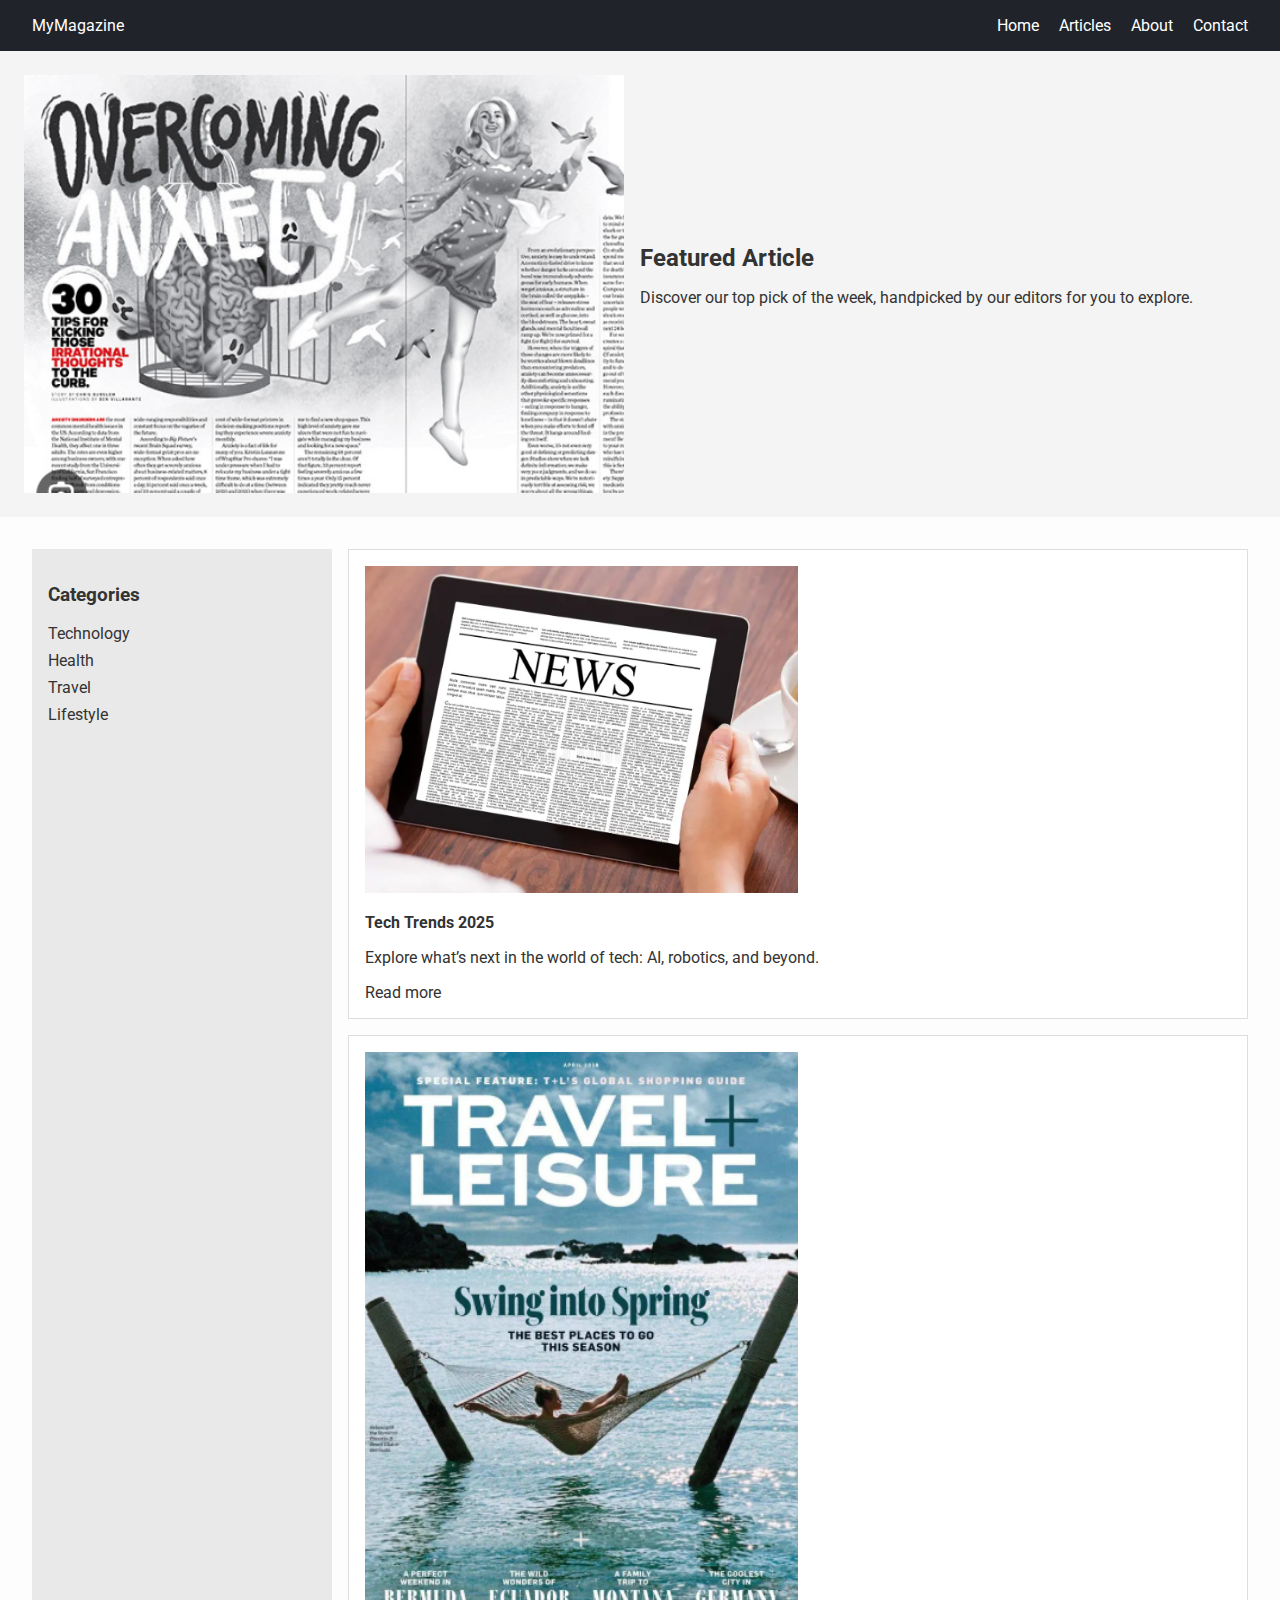
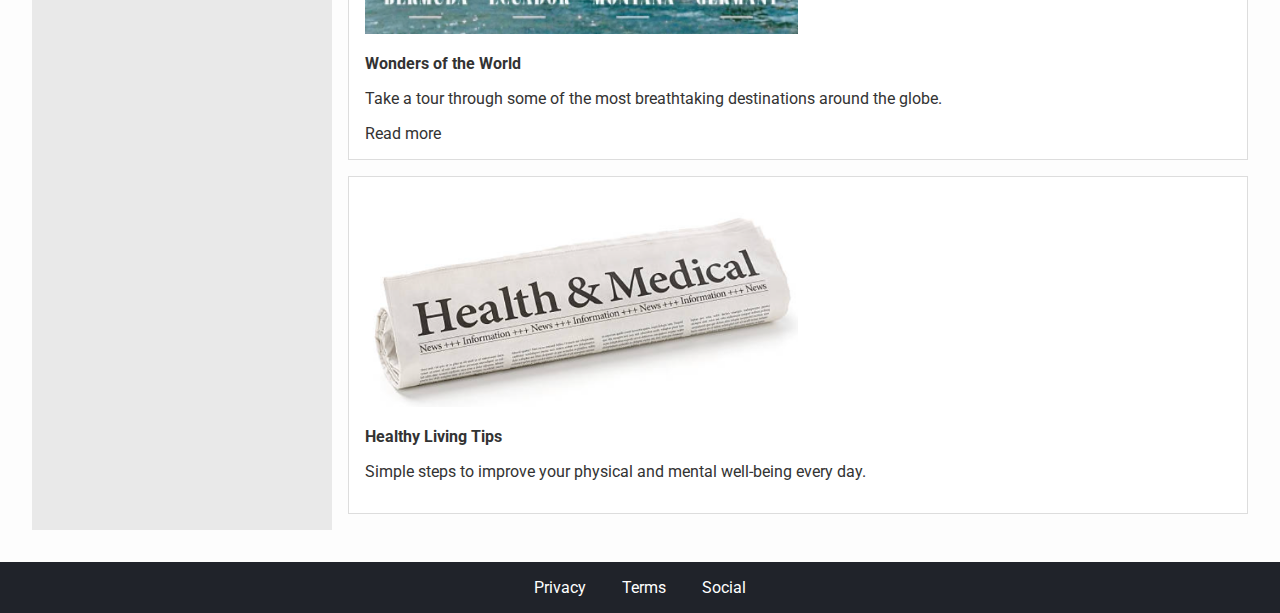
<file: project_11/index.html>
<!DOCTYPE html>
<html lang="en">
<head>
  <meta charset="UTF-8" />
  <meta name="viewport" content="width=device-width, initial-scale=1.0" />
  <title>Simple Magazine</title>
  <link href="https://fonts.googleapis.com/css2?family=Roboto&display=swap" rel="stylesheet">
  <link rel="stylesheet" href="style.css" />
</head>
<body>

  <header class="site-header">
    <div class="logo">MyMagazine</div>
    <nav class="nav-links">
      <a href="#">Home</a>
      <a href="#">Articles</a>
      <a href="#">About</a>
      <a href="#">Contact</a>
    </nav>
  </header>

  <section class="spotlight">
    <img src="Screenshot 2025-04-28 222017.png" alt="Featured article image">
    <div class="spotlight-text">
      <h2>Featured Article</h2>
      <p>Discover our top pick of the week, handpicked by our editors for you to explore.</p>
    </div>
  </section>

  <main class="content-grid">
    <aside class="sidebar">
      <h3>Categories</h3>
      <ul>
        <li>Technology</li>
        <li>Health</li>
        <li>Travel</li>
        <li>Lifestyle</li>
      </ul>
    </aside>

    <section class="articles">
      <article>
        <img src="Screenshot 2025-04-28 222235.png" alt="Tech article">
        <h4><a href="#">Tech Trends 2025</a></h4>
        <p>Explore what’s next in the world of tech: AI, robotics, and beyond.</p>
        <a href="#">Read more</a>
      </article>

      <article>
        <img src="Screenshot 2025-04-28 222452.png" alt="Travel article">
        <h4><a href="#">Wonders of the World</a></h4>
        <p>Take a tour through some of the most breathtaking destinations around the globe.</p>
        <a href="#">Read more</a>
      </article>

      <article>
        <img src="Screenshot 2025-04-28 222853.png" alt="Health article">
        <h4><a href="#">Healthy Living Tips</a></h4>
        <p>Simple steps to improve your physical and mental well-being every day.</p>
      </article>
    </section>
  </main>

  <footer class="site-footer">
    <div class="footer-links">
      <a href="#">Privacy</a>
      <a href="#">Terms</a>
      <a href="#">Social</a>
    </div>
  </footer>

</body>
</html>
</file>
<file: project_11/style.css>
body {
    margin: 0;
    font-family: 'Roboto', sans-serif;
    background: #fdfdfd;
    color: #333;
  }
  
  a {
    text-decoration: none;
    color: #333;
  }
  
  a:hover {
    color: #0077cc;
  }
  

  .site-header {
    display: flex;
    justify-content: space-between;
    align-items: center;
    background-color: #20232a;
    color: white;
    padding: 1rem 2rem;
  }
  
  .nav-links a {
    margin-left: 1rem;
    color: white;
  }

  .spotlight {
    display: flex;
    padding: 1.5rem;
    background: #f4f4f4;
    align-items: center;
    gap: 1rem;
    flex-wrap: wrap;
  }
  
  .spotlight img {
    max-width: 100px;
    width: 50%;
    height: auto;
  }
  
  .spotlight-text h2 {
    margin: 0 0 0.5rem 0;
  }
  
  .content-grid {
    display: grid;
    grid-template-columns: 1fr 3fr;
    gap: 1rem;
    padding: 2rem;
  }
  
  .sidebar {
    background: #e9e9e9;
    padding: 1rem;
  }
  
  .sidebar ul {
    list-style: none;
    padding: 0;
  }
  
  .sidebar li {
    margin-bottom: 0.5rem;
  }
  
  .articles article {
    background: #fff;
    margin-bottom: 1rem;
    padding: 1rem;
    border: 1px solid #ddd;
  }
  
  .articles article img {
    width: 50%;
    height: auto;
    margin-bottom: 0.5rem;
  }
  
  .spotlight img {
    width: 100%;
    max-width: 600px;
    height: auto;
    object-fit: cover;
  }
  
  

  .articles h4 {
    margin: 0.5rem 0;
  }
  

  .site-footer {
    display: flex;
    justify-content: center;
    padding: 1rem;
    background-color: #20232a;
    color: white;
  }
  
  .footer-links a {
    margin: 0 1rem;
    color: white;
  }
  
  @media (max-width: 768px) {
    .content-grid {
      grid-template-columns: 1fr;
    }
  
    .spotlight {
      flex-direction: column;
      text-align: center;
    }
  
    .site-header, .site-footer {
      flex-direction: column;
      text-align: center;
    }
  
    .nav-links {
      display: flex;
      flex-direction: column;
      gap: 0.5rem;
      margin-top: 0.5rem;
    }
  
    .nav-links a {
      margin-left: 0;
    }
  }
</file>
